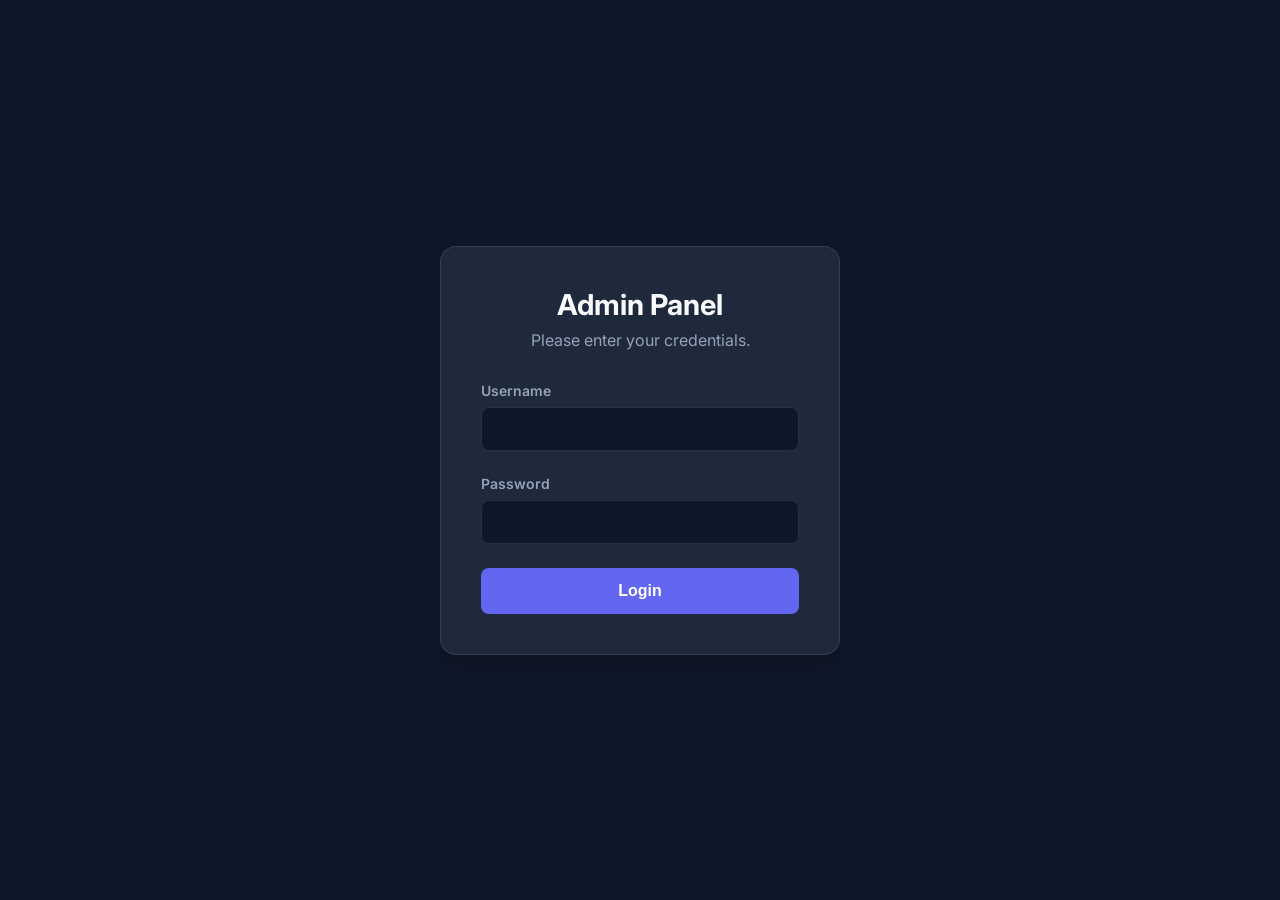
<file: static/login.html>
<!DOCTYPE html>
<html lang="en">

<head>
    <meta charset="UTF-8">
    <meta name="viewport" content="width=device-width, initial-scale=1.0">
    <title>Admin Login - Culture Club Gallery</title>
    <link href="https://fonts.googleapis.com/css2?family=Inter:wght@400;600;700&display=swap" rel="stylesheet">
    <style>
        :root {
            --primary: #6366f1;
            --primary-hover: #4f46e5;
            --bg: #0f172a;
            --surface: #1e293b;
            --text: #f8fafc;
            --text-muted: #94a3b8;
            --error: #ef4444;
        }

        * {
            box-sizing: border-box;
            margin: 0;
            padding: 0;
        }

        body {
            font-family: 'Google Sans', 'Inter', sans-serif;
            background-color: var(--bg);
            color: var(--text);
            display: flex;
            align-items: center;
            justify-content: center;
            min-height: 100vh;
        }

        .login-card {
            background-color: var(--surface);
            padding: 2.5rem;
            border-radius: 1rem;
            box-shadow: 0 10px 25px -5px rgba(0, 0, 0, 0.3);
            width: 100%;
            max-width: 400px;
            text-align: center;
            border: 1px solid rgba(255, 255, 255, 0.1);
        }

        h1 {
            font-size: 1.8rem;
            margin-bottom: 0.5rem;
            font-weight: 700;
        }

        p {
            color: var(--text-muted);
            margin-bottom: 2rem;
        }

        .form-group {
            text-align: left;
            margin-bottom: 1.5rem;
        }

        label {
            display: block;
            font-size: 0.875rem;
            font-weight: 600;
            margin-bottom: 0.5rem;
            color: var(--text-muted);
        }

        input {
            width: 100%;
            padding: 0.75rem;
            border-radius: 0.5rem;
            background-color: #0f172a;
            border: 1px solid rgba(255, 255, 255, 0.1);
            color: white;
            font-size: 1rem;
            transition: border-color 0.2s;
        }

        input:focus {
            outline: none;
            border-color: var(--primary);
        }

        button {
            width: 100%;
            padding: 0.875rem;
            border-radius: 0.5rem;
            background-color: var(--primary);
            color: white;
            font-size: 1rem;
            font-weight: 600;
            border: none;
            cursor: pointer;
            transition: background-color 0.2s;
        }

        button:hover {
            background-color: var(--primary-hover);
        }

        button:disabled {
            opacity: 0.5;
            cursor: not-allowed;
        }

        .error-message {
            background-color: rgba(239, 68, 68, 0.1);
            color: var(--error);
            padding: 0.75rem;
            border-radius: 0.5rem;
            margin-bottom: 1.5rem;
            font-size: 0.875rem;
            display: none;
        }
    </style>
</head>

<body>
    <div class="login-card">
        <h1>Admin Panel</h1>
        <p>Please enter your credentials.</p>

        <div id="errorBox" class="error-message"></div>

        <form id="loginForm">
            <div class="form-group">
                <label for="username">Username</label>
                <input type="text" id="username" name="username" required>
            </div>
            <div class="form-group">
                <label for="password">Password</label>
                <input type="password" id="password" name="password" required>
            </div>
            <button type="submit" id="submitBtn">Login</button>
        </form>
    </div>

    <script>
        const form = document.getElementById('loginForm');
        const errorBox = document.getElementById('errorBox');
        const submitBtn = document.getElementById('submitBtn');

        form.onsubmit = async (e) => {
            e.preventDefault();
            errorBox.style.display = 'none';
            submitBtn.disabled = true;
            submitBtn.textContent = 'Logging in...';

            const formData = new FormData(form);

            try {
                const response = await fetch('/api/admin/login', {
                    method: 'POST',
                    body: formData
                });

                if (response.ok) {
                    window.location.href = '/admin';
                } else {
                    const data = await response.json();
                    errorBox.textContent = data.detail || 'Login failed';
                    errorBox.style.display = 'block';
                }
            } catch (err) {
                errorBox.textContent = 'Server error. Please try again later.';
                errorBox.style.display = 'block';
            } finally {
                submitBtn.disabled = false;
                submitBtn.textContent = 'Login';
            }
        };
    </script>
</body>

</html>
</file>
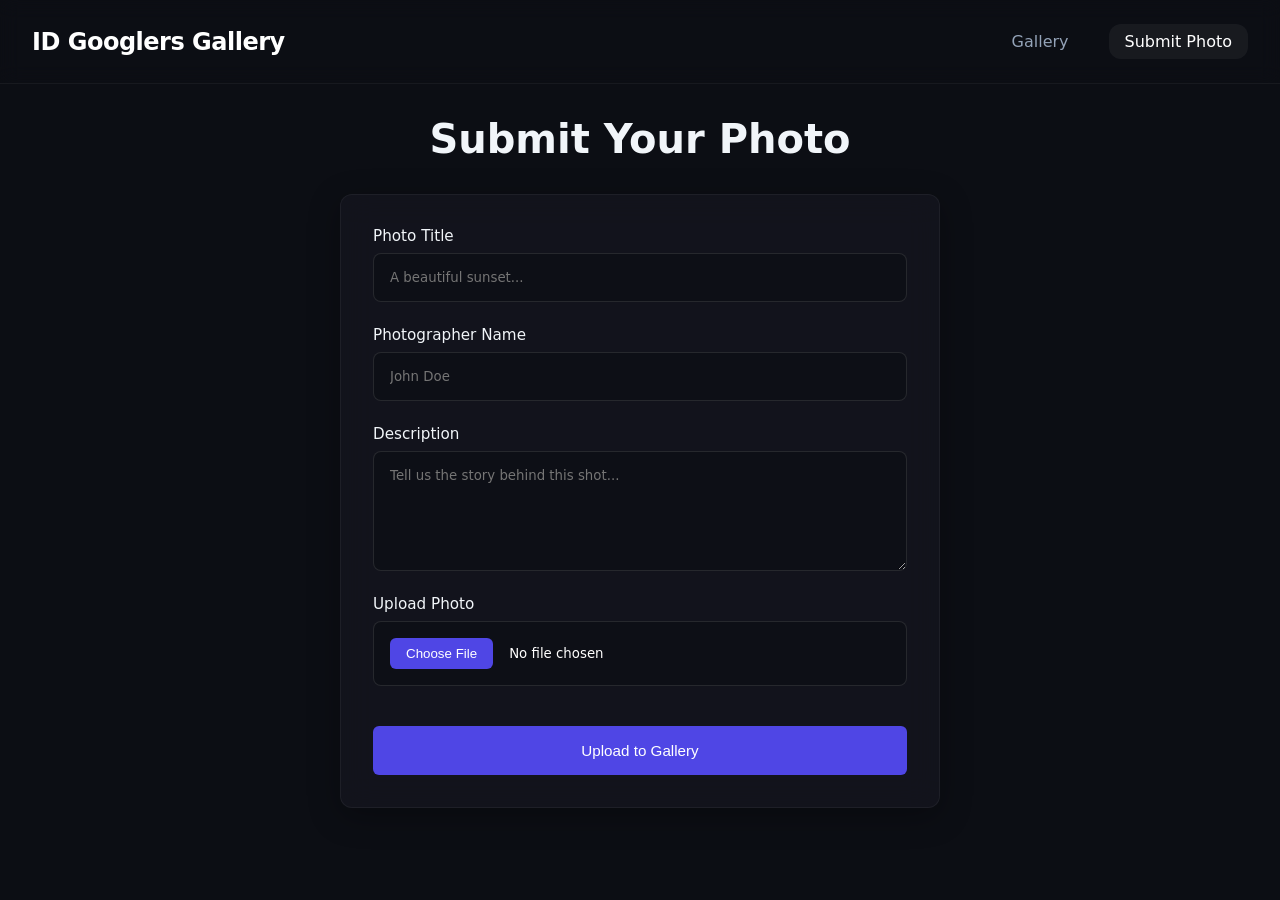
<file: static/submit.html>
<!DOCTYPE html>
<html lang="en">

<head>
    <meta charset="UTF-8">
    <meta name="viewport" content="width=device-width, initial-scale=1.0">
    <title>Submit - ID Googlers Gallery</title>
    <link rel="stylesheet" href="/static/styles.css">
</head>

<body>
    <nav>
        <a href="/gallery" class="logo">ID Googlers Gallery</a>
        <div class="nav-links">
            <a href="/gallery">Gallery</a>
            <a href="/submissions" class="active">Submit Photo</a>
        </div>
    </nav>

    <main>
        <h1 class="page-title">Submit Your Photo</h1>

        <div class="glass-panel" style="max-width: 600px; margin: 0 auto;">
            <form id="submissionForm">
                <div class="form-group">
                    <label for="title">Photo Title</label>
                    <input type="text" id="title" name="title" required placeholder="A beautiful sunset...">
                </div>

                <div class="form-group">
                    <label for="photographerName">Photographer Name</label>
                    <input type="text" id="photographerName" name="photographerName" required placeholder="John Doe">
                </div>

                <div class="form-group">
                    <label for="description">Description</label>
                    <textarea id="description" name="description" required
                        placeholder="Tell us the story behind this shot..."></textarea>
                </div>

                <div class="form-group">
                    <label for="file">Upload Photo</label>
                    <input type="file" id="file" name="file" accept="image/*" required>
                </div>

                <button type="submit" class="btn" id="submitBtn" style="width: 100%; margin-top: 1rem;">
                    Upload to Gallery
                </button>
            </form>
        </div>
    </main>

    <div id="notification" class="notification"></div>

    <script>
        document.getElementById('submissionForm').addEventListener('submit', async (e) => {
            e.preventDefault();

            const form = e.target;
            const submitBtn = document.getElementById('submitBtn');
            const fileInput = document.getElementById('file');

            if (!fileInput.files[0]) {
                showNotification('Please select a photo to upload', 'error');
                return;
            }

            const formData = new FormData(form);

            submitBtn.disabled = true;
            submitBtn.textContent = 'Uploading...';

            try {
                const response = await fetch('/api/submissions', {
                    method: 'POST',
                    body: formData
                });

                if (response.ok) {
                    showNotification('Photo submitted successfully! Pending admin approval.', 'success');
                    form.reset();
                } else {
                    const error = await response.json();
                    showNotification(error.detail || 'Upload failed', 'error');
                }
            } catch (error) {
                console.error('Error:', error);
                showNotification('Network error occurred', 'error');
            } finally {
                submitBtn.disabled = false;
                submitBtn.textContent = 'Upload to Gallery';
            }
        });

        function showNotification(message, type) {
            const notif = document.getElementById('notification');
            notif.textContent = message;
            notif.className = `notification show ${type}`;

            setTimeout(() => {
                notif.className = 'notification';
            }, 5000);
        }
    </script>
</body>

</html>
</file>
<file: static/styles.css>
:root {
  /* Sophisticated, sleek color palette */
  --bg-color: #0c0e14;
  --panel-bg: rgba(20, 22, 30, 0.8);
  --text-primary: #f1f5f9;
  --text-secondary: #94a3b8;
  --accent-color: #4f46e5;
  /* Sleek Indigo */
  --accent-glow: 0 0 20px rgba(79, 70, 229, 0.2);
  --accent-solid: #4f46e5;
  --success-color: #10b981;
  --danger-color: #ef4444;
  --border-radius: 12px;
  --font-family: 'Google Sans', 'Inter', system-ui, -apple-system, sans-serif;
}

* {
  box-sizing: border-box;
  margin: 0;
  padding: 0;
}

/* Simple, sleek background */
body {
  background-color: var(--bg-color);
  color: var(--text-primary);
  font-family: var(--font-family);
  min-height: 100vh;
  display: flex;
  flex-direction: column;
  overflow-x: hidden;
  position: relative;
}

nav {
  padding: 1.5rem 2rem;
  display: flex;
  justify-content: space-between;
  align-items: center;
  backdrop-filter: blur(10px);
  border-bottom: 1px solid rgba(255, 255, 255, 0.05);
  position: sticky;
  top: 0;
  z-index: 100;
}

.logo {
  font-size: 1.5rem;
  font-weight: 700;
  letter-spacing: -0.5px;
  color: #fff;
  text-decoration: none;
}

.nav-links {
  display: flex;
  gap: 1.5rem;
}

.nav-links a {
  color: var(--text-secondary);
  text-decoration: none;
  font-weight: 500;
  padding: 0.5rem 1rem;
  border-radius: var(--border-radius);
  transition: all 0.3s ease;
}

.nav-links a:hover,
.nav-links a.active {
  color: white;
  background: rgba(255, 255, 255, 0.05);
}

main {
  flex: 1;
  padding: 2rem;
  max-width: 1200px;
  margin: 0 auto;
  width: 100%;
}

/* Glassmorphism Panel */
.glass-panel {
  background: var(--panel-bg);
  backdrop-filter: blur(16px);
  -webkit-backdrop-filter: blur(16px);
  border: 1px solid rgba(255, 255, 255, 0.05);
  border-radius: var(--border-radius);
  padding: 2rem;
  box-shadow: 0 8px 32px rgba(0, 0, 0, 0.3);
}

h1.page-title {
  font-size: 2.5rem;
  margin-bottom: 2rem;
  text-align: center;
  font-weight: 700;
}

/* Carousel Styles */
.carousel-container {
  position: relative;
  width: 100%;
  max-width: 1000px;
  /* Slightly wider for better resolution on large screens */
  margin: 0 auto;
  aspect-ratio: 16/10;
  /* Slightly taller for portraits */
  overflow: hidden;
  border-radius: var(--border-radius);
  box-shadow: 0 20px 50px rgba(0, 0, 0, 0.5);
  background-color: #000;
  /* Outer background remains black */
}

.carousel-track {
  display: flex;
  transition: transform 0.6s cubic-bezier(0.25, 1, 0.5, 1);
  height: 100%;
}

.carousel-slide {
  min-width: 100%;
  height: 100%;
  position: relative;
  display: flex;
  flex-direction: column;
  align-items: center;
  justify-content: space-between;
  background-color: #fff;
  /* White Passe-partout frame */
  padding: 5%;
  /* Create the frame effect */
}

.carousel-slide img {
  max-width: 100%;
  max-height: 75%; /* Leave space for caption below */
  width: auto;
  height: auto;
  object-fit: contain;
  box-shadow: 0 5px 15px rgba(0, 0, 0, 0.2);
  /* Subtle shadow on the photo itself */
  margin-bottom: 1rem; /* Space between image and text */
}

.carousel-caption {
  position: relative;
  width: 100%;
  padding: 0.5rem 0;
  color: #1e293b;
  /* Dark text for white background */
  pointer-events: none;
  text-align: center;
}

.carousel-caption h2 {
  font-size: 1.1rem; /* Smaller, like a fine art label */
  font-weight: 600;
  margin-bottom: 0.2rem;
  letter-spacing: 0.05em;
}

.carousel-caption p {
  font-size: 0.85rem;
  color: #64748b;
}

.carousel-caption .artist {
  font-style: italic;
  color: #475569;
}

.carousel-caption .description {
  margin-top: 0.25rem;
  font-size: 0.8rem;
  color: #64748b;
}

.carousel-caption .footer-text {
  margin-top: 0.5rem;
  font-size: 0.7rem;
  opacity: 0.5;
  text-transform: uppercase;
  letter-spacing: 0.05em;
}

.carousel-btn {
  position: absolute;
  top: 50%;
  transform: translateY(-50%);
  background: rgba(25, 28, 41, 0.5);
  backdrop-filter: blur(5px);
  border: 1px solid rgba(255, 255, 255, 0.1);
  color: white;
  width: 50px;
  height: 50px;
  border-radius: 50%;
  cursor: pointer;
  display: flex;
  align-items: center;
  justify-content: center;
  font-size: 1.5rem;
  transition: all 0.3s ease;
  z-index: 10;
}

.carousel-btn:hover {
  background: var(--accent-color);
  box-shadow: var(--accent-glow);
}

.carousel-btn.prev {
  left: 20px;
}

.carousel-btn.next {
  right: 20px;
}

/* Forms */
.form-group {
  margin-bottom: 1.5rem;
  display: flex;
  flex-direction: column;
  gap: 0.5rem;
}

label {
  font-weight: 500;
  font-size: 0.95rem;
  color: var(--text-primary);
}

input[type="text"],
textarea,
input[type="file"] {
  width: 100%;
  padding: 1rem;
  background: rgba(0, 0, 0, 0.2);
  border: 1px solid rgba(255, 255, 255, 0.1);
  border-radius: 8px;
  color: white;
  font-family: var(--font-family);
  transition: all 0.3s ease;
}

input[type="text"]:focus,
textarea:focus {
  outline: none;
  border-color: var(--accent-color);
  box-shadow: 0 0 0 2px rgba(99, 102, 241, 0.2);
}

textarea {
  min-height: 120px;
  resize: vertical;
}

input[type="file"]::file-selector-button {
  background: var(--accent-solid);
  border: none;
  color: white;
  padding: 0.5rem 1rem;
  border-radius: 6px;
  cursor: pointer;
  margin-right: 1rem;
  transition: opacity 0.3s ease;
}

input[type="file"]::file-selector-button:hover {
  opacity: 0.9;
}

.btn {
  display: inline-block;
  padding: 1rem 2.5rem;
  background: var(--accent-solid);
  color: white;
  border: none;
  border-radius: 6px;
  font-size: 0.95rem;
  font-weight: 500;
  cursor: pointer;
  transition: all 0.2s ease;
  text-align: center;
}

.btn:hover {
  background: #4338ca;
  transform: translateY(-1px);
}

.btn:disabled {
  opacity: 0.7;
  cursor: not-allowed;
  transform: none;
  box-shadow: none;
}

/* Admin Grid */
.admin-grid {
  display: grid;
  grid-template-columns: repeat(auto-fill, minmax(300px, 1fr));
  gap: 2rem;
}

.admin-card {
  background: var(--panel-bg);
  border: 1px solid rgba(255, 255, 255, 0.05);
  border-radius: var(--border-radius);
  overflow: hidden;
  display: flex;
  flex-direction: column;
}

.admin-card img {
  width: 100%;
  height: 200px;
  object-fit: cover;
  border-bottom: 1px solid rgba(255, 255, 255, 0.05);
}

.admin-card-content {
  padding: 1.25rem;
  flex: 1;
  display: flex;
  flex-direction: column;
}

.admin-card-header {
  display: flex;
  justify-content: space-between;
  align-items: flex-start;
  margin-bottom: 0.5rem;
}

.admin-card-title {
  font-weight: 600;
  font-size: 1.1rem;
}

.status-badge {
  font-size: 0.75rem;
  padding: 0.25rem 0.6rem;
  border-radius: 20px;
  font-weight: 600;
  text-transform: uppercase;
}

.status-PENDING {
  background: rgba(245, 158, 11, 0.2);
  color: #fbbf24;
}

.status-APPROVED {
  background: rgba(16, 185, 129, 0.2);
  color: #34d399;
}

.status-REJECTED {
  background: rgba(239, 68, 68, 0.2);
  color: #f87171;
}

.status-DISPLAYED {
  background: rgba(99, 102, 241, 0.2);
  color: #818cf8;
  border: 1px solid #818cf8;
}

.admin-card-author {
  color: var(--text-secondary);
  font-size: 0.9rem;
  margin-bottom: 1rem;
}

.admin-card-desc {
  font-size: 0.9rem;
  margin-bottom: 1.5rem;
  flex: 1;
}

.admin-actions {
  display: flex;
  gap: 0.5rem;
  flex-wrap: wrap;
}

.btn-small {
  padding: 0.5rem 1rem;
  border-radius: 6px;
  font-size: 0.85rem;
  flex: 1 1 calc(50% - 0.25rem);
  text-align: center;
}

.btn-approve {
  background: var(--success-color);
}

.btn-approve:hover {
  background: #059669;
}

.btn-reject {
  background: transparent;
  border: 1px solid var(--danger-color);
  color: var(--danger-color);
}

.btn-reject:hover {
  background: rgba(239, 68, 68, 0.1);
}

.btn-display {
  background: var(--accent-solid);
  flex: 1 1 100%;
}

.btn-display:hover {
  box-shadow: var(--accent-glow);
}

/* Loaders/Notifications */
.loader {
  border: 3px solid rgba(255, 255, 255, 0.1);
  border-top: 3px solid var(--accent-color);
  border-radius: 50%;
  width: 24px;
  height: 24px;
  animation: spin 1s linear infinite;
  margin: 2rem auto;
}

@keyframes spin {
  0% {
    transform: rotate(0deg);
  }

  100% {
    transform: rotate(360deg);
  }
}

.empty-state {
  text-align: center;
  padding: 3rem;
  color: var(--text-secondary);
}

.notification {
  position: fixed;
  bottom: 2rem;
  right: 2rem;
  padding: 1rem 1.5rem;
  border-radius: 8px;
  color: white;
  font-weight: 500;
  transform: translateY(150%);
  transition: transform 0.3s cubic-bezier(0.175, 0.885, 0.32, 1.275);
  z-index: 1000;
}

.notification.show {
  transform: translateY(0);
}

.notification.success {
  background: var(--success-color);
}

.notification.error {
  background: var(--danger-color);
}

/* Fullscreen Gallery Overlay */
.fullscreen-btn {
  position: absolute;
  top: 20px;
  right: 20px;
  background: rgba(0, 0, 0, 0.5);
  backdrop-filter: blur(5px);
  border: 1px solid rgba(255, 255, 255, 0.2);
  color: white;
  width: 44px;
  height: 44px;
  border-radius: 50%;
  cursor: pointer;
  display: flex;
  align-items: center;
  justify-content: center;
  font-size: 1.2rem;
  transition: all 0.3s ease;
  z-index: 1000;
}

.fullscreen-btn:hover {
  background: rgba(255, 255, 255, 0.2);
}

/* Fullscreen Gallery specific overrides */
body.gallery-fullscreen {
  overflow: hidden;
  margin: 0;
  padding: 0;
}

body.gallery-fullscreen nav {
  display: none !important;
}

body.gallery-fullscreen main {
  padding: 0 !important;
  max-width: 100% !important;
  height: 100vh !important;
  display: flex;
  justify-content: center;
  align-items: center;
}

body.gallery-fullscreen .page-title,
body.gallery-fullscreen .page-subtitle {
  display: none !important;
}

body.gallery-fullscreen .carousel-container {
  max-width: 100% !important;
  width: 100vw !important;
  height: 100vh !important;
  border-radius: 0 !important;
  border: none !important;
  box-shadow: none !important;
}

/* Auto-hiding controls in fullscreen (captions stay visible) */
body.gallery-fullscreen .carousel-btn,
body.gallery-fullscreen .fullscreen-btn {
  opacity: 1;
  transition: opacity 0.8s ease-in-out;
}

body.gallery-fullscreen.idle .carousel-btn,
body.gallery-fullscreen.idle .fullscreen-btn {
  opacity: 0;
  pointer-events: none;
}

body.gallery-fullscreen .carousel-slide {
  padding: 4vh 4vw;
  /* Slightly smaller frame in fullscreen */
  background-color: #fff;
}

body.gallery-fullscreen .carousel-caption {
  background: none;
  color: #1e293b;
  padding: 0.5rem 0;
  position: relative;
  bottom: auto;
  left: auto;
  right: auto;
}

body.gallery-fullscreen .carousel-caption h2 {
  font-size: 1.2rem;
}

body.gallery-fullscreen .carousel-caption p {
  font-size: 0.9rem;
}

/* Crossfade overrides */
.carousel-track.crossfade {
  display: block;
  position: relative;
  width: 100%;
  height: 100%;
  transform: none !important;
}

.carousel-slide.crossfade-slide {
  position: absolute;
  top: 0;
  left: 0;
  width: 100%;
  height: 100%;
  opacity: 0;
  transition: opacity 1s ease-in-out;
  z-index: 1;
}

.carousel-slide.crossfade-slide.active {
  opacity: 1;
  z-index: 2;
}

/* Admin Grouping & Status Tabs */
.status-tabs {
  display: flex;
  gap: 1rem;
  margin-bottom: 2rem;
  padding-bottom: 1rem;
  border-bottom: 1px solid rgba(255, 255, 255, 0.05);
  overflow-x: auto;
}

.status-tab {
  padding: 0.6rem 1.2rem;
  border-radius: 20px;
  background: rgba(255, 255, 255, 0.05);
  color: var(--text-secondary);
  cursor: pointer;
  white-space: nowrap;
  transition: all 0.3s ease;
  font-size: 0.9rem;
  font-weight: 500;
  border: 1px solid transparent;
}

.status-tab:hover {
  background: rgba(255, 255, 255, 0.1);
  color: white;
}

.status-tab.active {
  background: var(--accent-solid);
  color: white;
  box-shadow: var(--accent-glow);
}

.admin-group-header {
  grid-column: 1 / -1;
  font-size: 1.25rem;
  font-weight: 700;
  margin: 2rem 0 1rem;
  padding-bottom: 0.5rem;
  border-bottom: 2px solid var(--accent-solid);
  display: flex;
  justify-content: space-between;
  align-items: center;
  color: var(--text-primary);
}

.admin-group-header span {
  font-size: 0.9rem;
  font-weight: 400;
  color: var(--text-secondary);
}

.admin-grid {
  display: grid;
  grid-template-columns: repeat(auto-fill, minmax(300px, 1fr));
  gap: 2rem;
  align-items: start;
}
/* Refined Admin Grouping */
.admin-group-section {
  margin-bottom: 4rem;
}

.admin-group-header h2 {
  margin: 0;
  font-size: 1.5rem;
  letter-spacing: -0.5px;
}

.admin-photo-grid {
  display: grid;
  grid-template-columns: repeat(auto-fill, minmax(300px, 1fr));
  gap: 2rem;
  align-items: start;
}

.admin-card-meta {
  display: flex;
  justify-content: space-between;
  align-items: center;
  margin-bottom: 0.75rem;
  font-size: 0.85rem;
}

.admin-card-author {
  font-weight: 600;
  color: var(--text-primary);
}

.admin-card-date {
  color: var(--text-secondary);
  font-style: italic;
}
</file>
